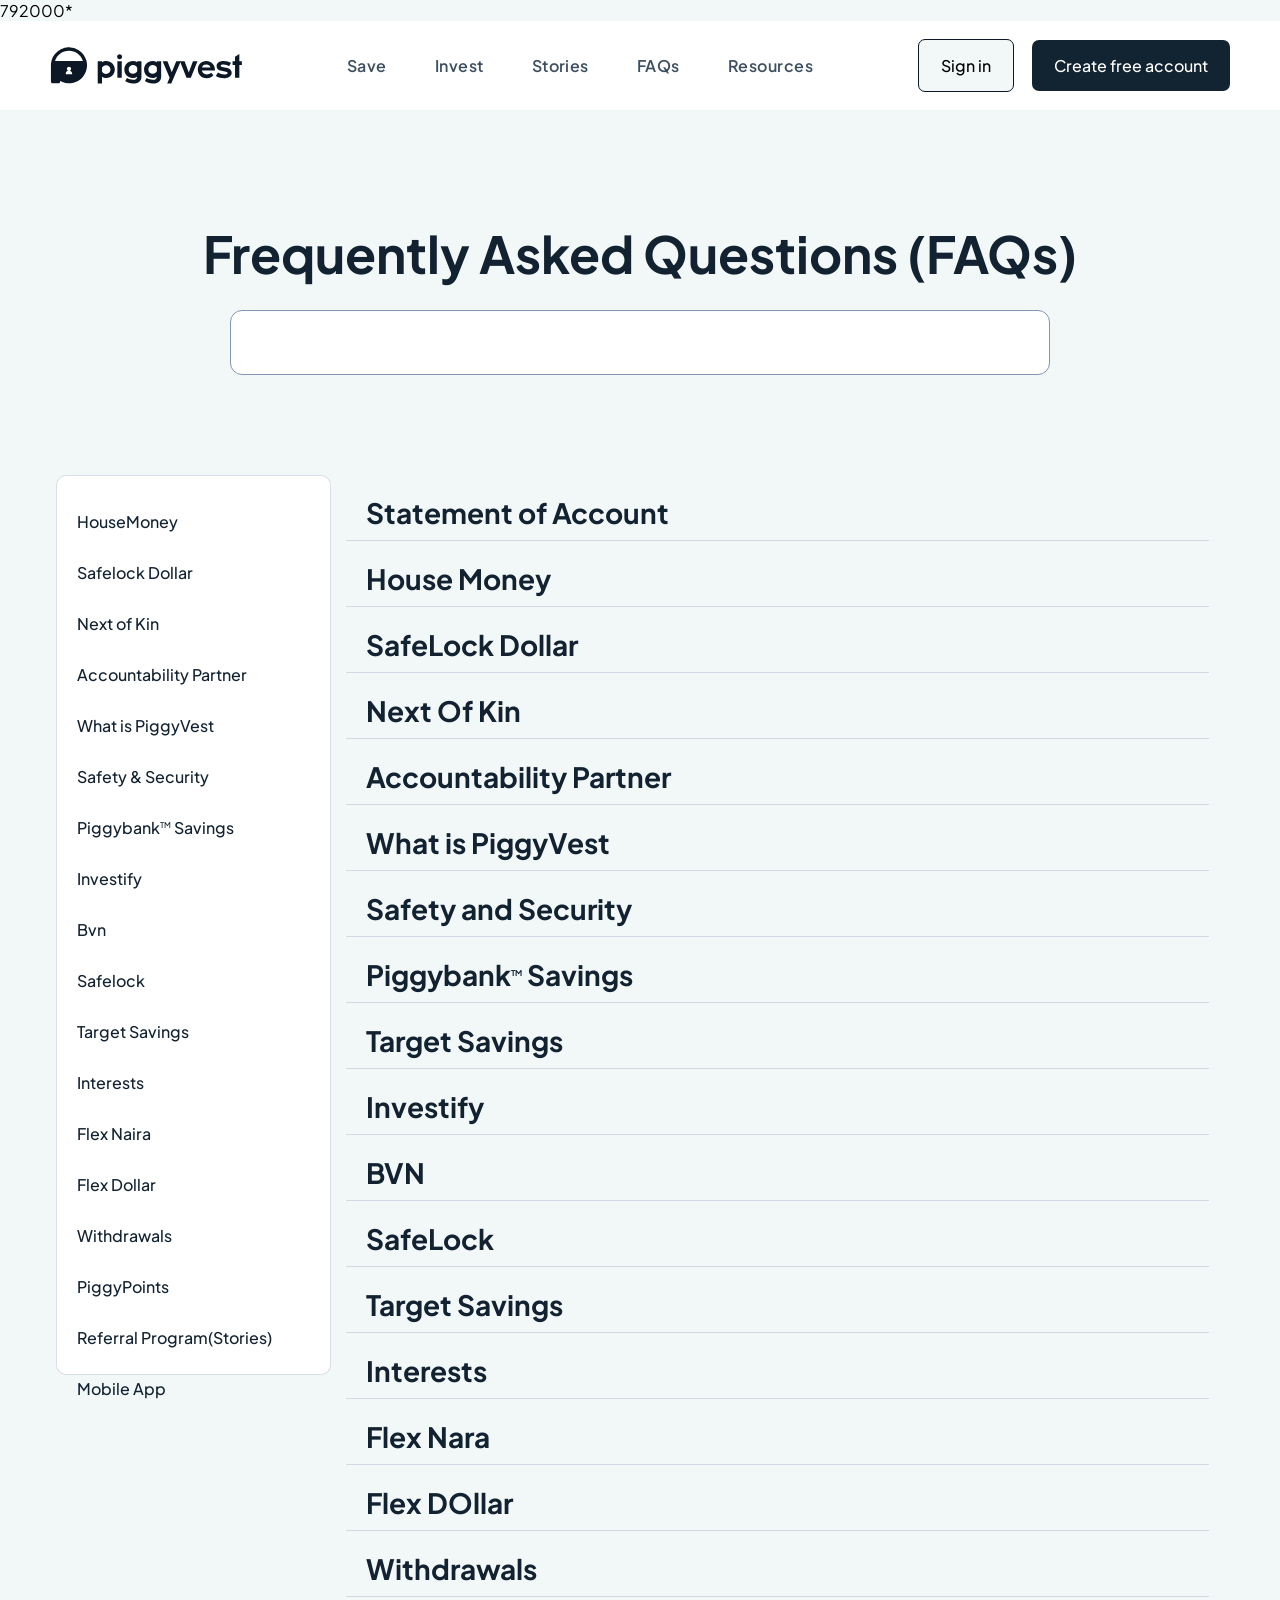
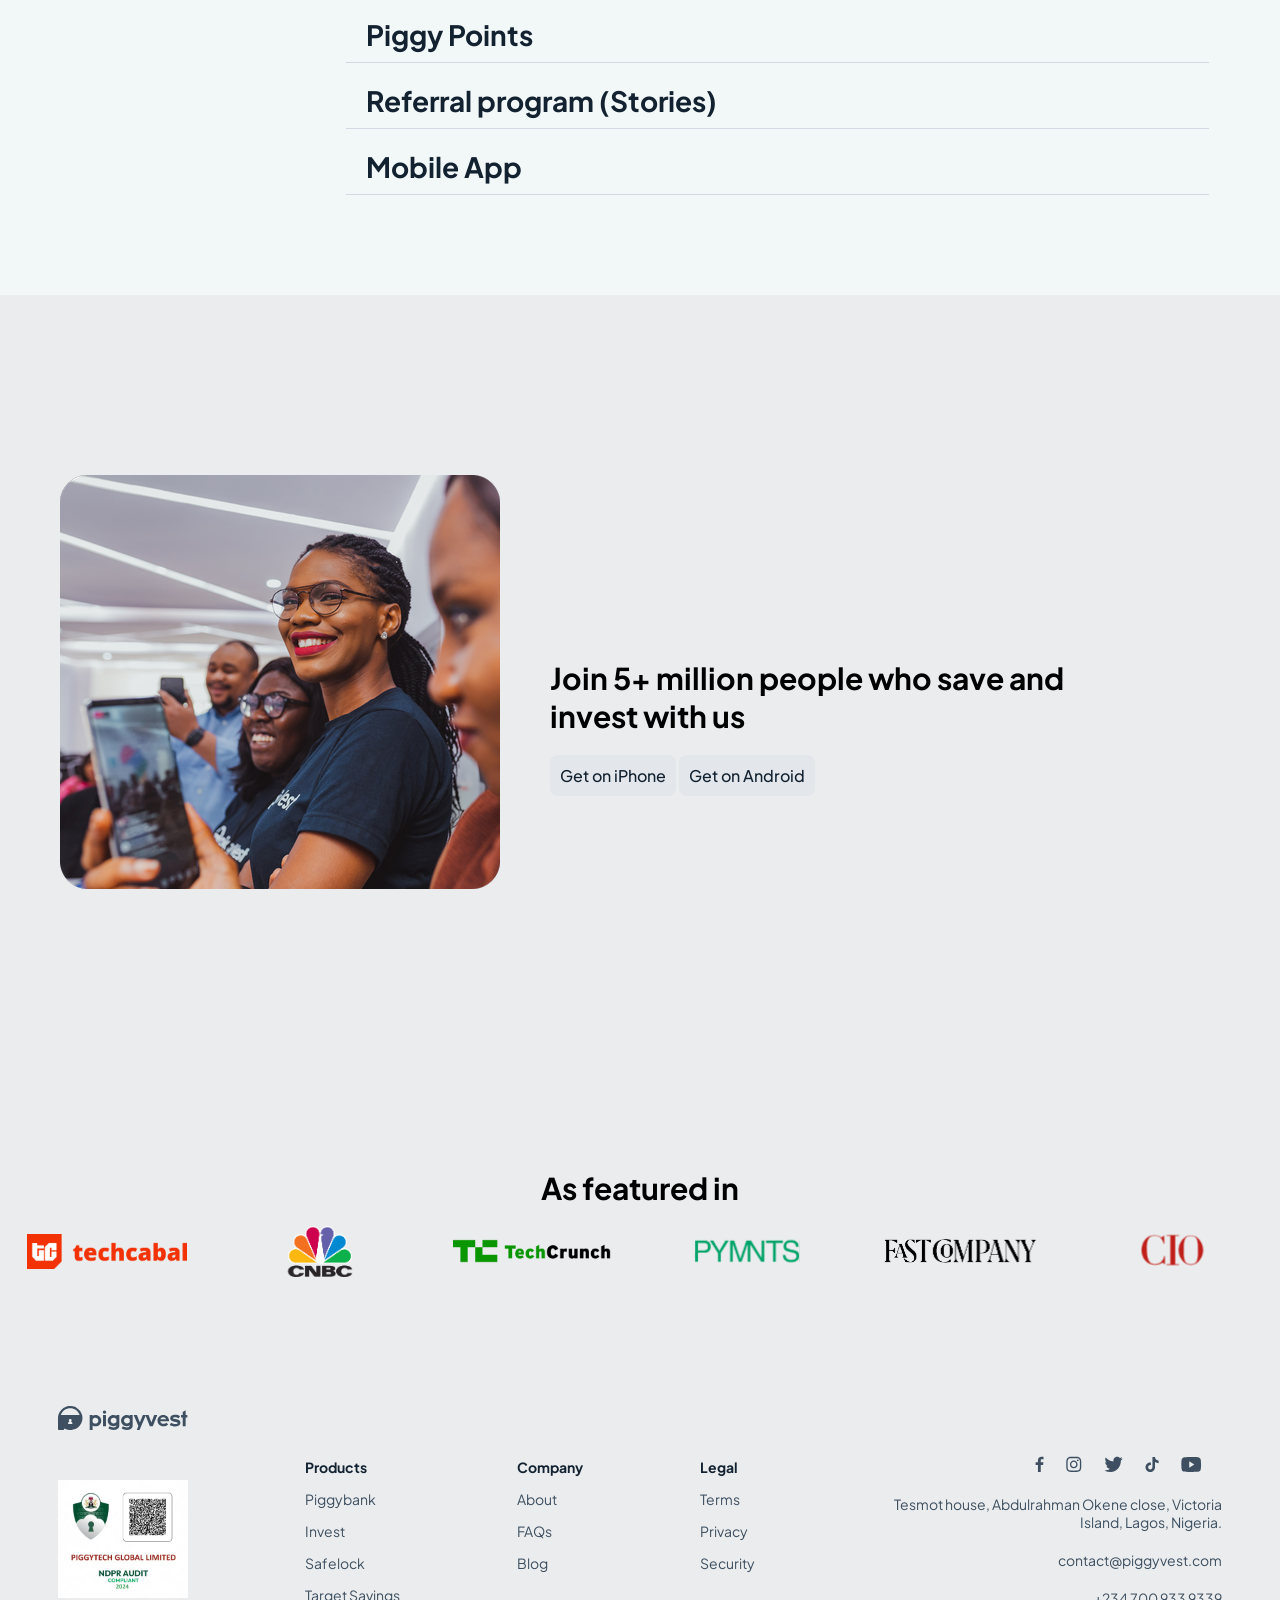
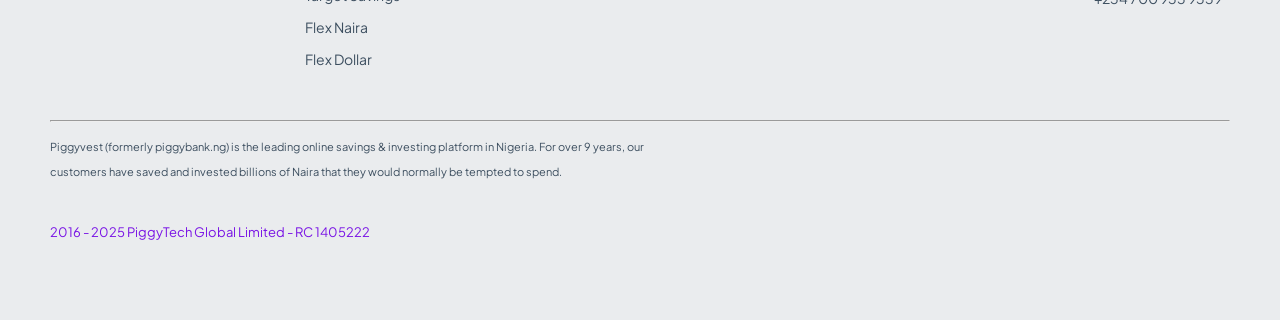
<file: FAQ.html>
792000*<!DOCTYPE html>
<html lang="en">
  <head>
    <meta charset="UTF-8" />
    <meta name="viewport" content="width=device-width, initial-scale=1.0" />
    <title>FAQs</title>
    <link rel="stylesheet" href="style.css" />
    <link rel="preconnect" href="https://fonts.googleapis.com" />
    <link rel="preconnect" href="https://fonts.gstatic.com" crossorigin />
    <link
      href="https://fonts.googleapis.com/css2?family=Nunito:ital,wght@0,200..1000;1,200..1000&family=Plus+Jakarta+Sans:ital,wght@0,200..800;1,200..800&display=swap"
      rel="stylesheet"
    />
  </head>
  <body>
    <section class="head">
      <header>
        <div class="logo">
          <a href="index.html"
            ><img src="./images/logo.svg" alt="piggyvest logo"
          /></a>
        </div>

        <div class="nav">
          <ul class="ul-flex">
            <a href="index.html#resources"><li>Save</li></a>
            <a href="invest.html"><li>Invest</li></a>
            <a href="stories.html"><li>Stories</li></a>
            <a href="FAQ.html"><li>FAQs</li></a>
            <a href="index.html#resources"><li>Resources</li></a>
          </ul>
        </div>

        <div class="headerbtn">
          <a href="#" class="sign-in">Sign in</a>

          <a href="#" class="create-acct">Create free account</a>
        </div>
      </header>
    </section>

    <section class="faq-form">
      <h1 class="faqs">Frequently Asked Questions (FAQs)</h1>
      <div class="input-cont">
        <input type="text" class="text" placeholder="" name="FAQ" />
      </div>
    </section>

    <section class="q-a">
      <div class="left-navbar">
        <ul>
          <a href=""><li class="qa-list">HouseMoney</li></a>
          <a href=""><li class="qa-list">Safelock Dollar</li></a>
          <a href=""><li class="qa-list">Next of Kin</li></a>
          <a href=""><li class="qa-list">Accountability Partner</li></a>
          <a href=""><li class="qa-list">What is PiggyVest</li></a>
          <a href=""><li class="qa-list">Safety & Security</li></a>
          <a href="" class="qa-list"
            ><li>Piggybank<sup>TM</sup> Savings</li></a
          >
          <a href="" class="qa-list"><li>Investify</li></a>
          <a href="" class="qa-list"><li>Bvn</li></a>
          <a href="" class="qa-list"><li>Safelock</li></a>
          <a href="" class="qa-list"><li>Target Savings</li></a>
          <a href="" class="qa-list"><li>Interests</li></a>
          <a href="" class="qa-list"><li>Flex Naira</li></a>
          <a href="" class="qa-list"><li>Flex Dollar</li></a>
          <a href="" class="qa-list"><li>Withdrawals</li></a>
          <a href="" class="qa-list"><li>PiggyPoints</li></a>
          <a href="" class="qa-list"><li>Referral Program(Stories)</li></a>
          <a href="" class="qa-list"><li>Mobile App</li></a>
        </ul>
      </div>

      <div class="faq-content">
        <div>
          <div>
            <a href="">
              <h3 class="faq-heading">Statement of Account</h3>
              <span></span>
            </a>
          </div>
          <div class="lorem">
            Lorem ipsum dolor, sit amet consectetur adipisicing elit. Libero
            consequatur debitis dolor rem tempora adipisci cumque laborum
            fugiat, repellendus molestiae iure est veritatis sed ratione maiores
            porro aspernatur ex nihil?
          </div>
        </div>

        <div>
          <div>
            <a href="">
              <h3 class="faq-heading">House Money</h3>
              <span></span>
            </a>
          </div>
          <div class="lorem">
            Lorem ipsum dolor, sit amet consectetur adipisicing elit. Libero
            consequatur debitis dolor rem tempora adipisci cumque laborum
            fugiat, repellendus molestiae iure est veritatis sed ratione maiores
            porro aspernatur ex nihil?
          </div>
        </div>

        <div>
          <div>
            <a href="">
              <h3 class="faq-heading">SafeLock Dollar</h3>
              <span></span>
            </a>
          </div>
          <div class="lorem">
            Lorem ipsum dolor, sit amet consectetur adipisicing elit. Libero
            consequatur debitis dolor rem tempora adipisci cumque laborum
            fugiat, repellendus molestiae iure est veritatis sed ratione maiores
            porro aspernatur ex nihil?
          </div>
        </div>

        <div>
          <div>
            <a href="">
              <h3 class="faq-heading">Next Of Kin</h3>
              <span></span>
            </a>
          </div>
          <div class="lorem">
            Lorem ipsum dolor, sit amet consectetur adipisicing elit. Libero
            consequatur debitis dolor rem tempora adipisci cumque laborum
            fugiat, repellendus molestiae iure est veritatis sed ratione maiores
            porro aspernatur ex nihil?
          </div>
        </div>

        <div>
          <div>
            <a href="">
              <h3 class="faq-heading">Accountability Partner</h3>
              <span></span>
            </a>
          </div>
          <div class="lorem">
            Lorem ipsum dolor, sit amet consectetur adipisicing elit. Libero
            consequatur debitis dolor rem tempora adipisci cumque laborum
            fugiat, repellendus molestiae iure est veritatis sed ratione maiores
            porro aspernatur ex nihil?
          </div>
        </div>

        <div>
          <div>
            <a href="">
              <h3 class="faq-heading">What is PiggyVest</h3>
              <span></span>
            </a>
          </div>
          <div class="lorem">
            Lorem ipsum dolor, sit amet consectetur adipisicing elit. Libero
            consequatur debitis dolor rem tempora adipisci cumque laborum
            fugiat, repellendus molestiae iure est veritatis sed ratione maiores
            porro aspernatur ex nihil?
          </div>
        </div>

        <div>
          <div>
            <a href="">
              <h3 class="faq-heading">Safety and Security</h3>
              <span></span>
            </a>
          </div>
          <div class="lorem">
            Lorem ipsum dolor, sit amet consectetur adipisicing elit. Libero
            consequatur debitis dolor rem tempora adipisci cumque laborum
            fugiat, repellendus molestiae iure est veritatis sed ratione maiores
            porro aspernatur ex nihil?
          </div>
        </div>

        <div>
          <div>
            <a href="">
              <h3 class="faq-heading">Piggybank<sup>TM</sup> Savings</h3>
              <span></span>
            </a>
          </div>
          <div class="lorem">
            Lorem ipsum dolor, sit amet consectetur adipisicing elit. Libero
            consequatur debitis dolor rem tempora adipisci cumque laborum
            fugiat, repellendus molestiae iure est veritatis sed ratione maiores
            porro aspernatur ex nihil?
          </div>
        </div>

        <div>
          <div>
            <a href="">
              <h3 class="faq-heading">Target Savings</h3>
              <span></span>
            </a>
          </div>
          <div class="lorem">
            Lorem ipsum dolor, sit amet consectetur adipisicing elit. Libero
            consequatur debitis dolor rem tempora adipisci cumque laborum
            fugiat, repellendus molestiae iure est veritatis sed ratione maiores
            porro aspernatur ex nihil?
          </div>
        </div>

        <div>
          <div>
            <a href="">
              <h3 class="faq-heading">Investify</h3>
              <span></span>
            </a>
          </div>
          <div class="lorem">
            Lorem ipsum dolor, sit amet consectetur adipisicing elit. Libero
            consequatur debitis dolor rem tempora adipisci cumque laborum
            fugiat, repellendus molestiae iure est veritatis sed ratione maiores
            porro aspernatur ex nihil?
          </div>
        </div>

        <div>
          <div>
            <a href="">
              <h3 class="faq-heading">BVN</h3>
              <span></span>
            </a>
          </div>
          <div class="lorem">
            Lorem ipsum dolor, sit amet consectetur adipisicing elit. Libero
            consequatur debitis dolor rem tempora adipisci cumque laborum
            fugiat, repellendus molestiae iure est veritatis sed ratione maiores
            porro aspernatur ex nihil?
          </div>
        </div>

        <div>
          <div>
            <a href="">
              <h3 class="faq-heading">SafeLock</h3>
              <span></span>
            </a>
          </div>
          <div class="lorem">
            Lorem ipsum dolor, sit amet consectetur adipisicing elit. Libero
            consequatur debitis dolor rem tempora adipisci cumque laborum
            fugiat, repellendus molestiae iure est veritatis sed ratione maiores
            porro aspernatur ex nihil?
          </div>
        </div>
        <div>
          <div>
            <a href="">
              <h3 class="faq-heading">Target Savings</h3>
              <span></span>
            </a>
          </div>
          <div class="lorem">
            Lorem ipsum dolor, sit amet consectetur adipisicing elit. Libero
            consequatur debitis dolor rem tempora adipisci cumque laborum
            fugiat, repellendus molestiae iure est veritatis sed ratione maiores
            porro aspernatur ex nihil?
          </div>
        </div>

        <div>
          <div>
            <a href="">
              <h3 class="faq-heading">Interests</h3>
              <span></span>
            </a>
          </div>
          <div class="lorem">
            Lorem ipsum dolor, sit amet consectetur adipisicing elit. Libero
            consequatur debitis dolor rem tempora adipisci cumque laborum
            fugiat, repellendus molestiae iure est veritatis sed ratione maiores
            porro aspernatur ex nihil?
          </div>
        </div>

        <div>
          <div>
            <a href="">
              <h3 class="faq-heading">Flex Nara</h3>
              <span></span>
            </a>
          </div>
          <div class="lorem">
            Lorem ipsum dolor, sit amet consectetur adipisicing elit. Libero
            consequatur debitis dolor rem tempora adipisci cumque laborum
            fugiat, repellendus molestiae iure est veritatis sed ratione maiores
            porro aspernatur ex nihil?
          </div>
        </div>

        <div>
          <div>
            <a href="">
              <h3 class="faq-heading">Flex DOllar</h3>
              <span></span>
            </a>
          </div>
          <div class="lorem">
            Lorem ipsum dolor, sit amet consectetur adipisicing elit. Libero
            consequatur debitis dolor rem tempora adipisci cumque laborum
            fugiat, repellendus molestiae iure est veritatis sed ratione maiores
            porro aspernatur ex nihil?
          </div>
        </div>

        <div>
          <div>
            <a href="">
              <h3 class="faq-heading">Withdrawals</h3>
              <span></span>
            </a>
          </div>
          <div class="lorem">
            Lorem ipsum dolor, sit amet consectetur adipisicing elit. Libero
            consequatur debitis dolor rem tempora adipisci cumque laborum
            fugiat, repellendus molestiae iure est veritatis sed ratione maiores
            porro aspernatur ex nihil?
          </div>
        </div>

        <div>
          <div>
            <a href="">
              <h3 class="faq-heading">Piggy Points</h3>
              <span></span>
            </a>
          </div>
          <div class="lorem">
            Lorem ipsum dolor, sit amet consectetur adipisicing elit. Libero
            consequatur debitis dolor rem tempora adipisci cumque laborum
            fugiat, repellendus molestiae iure est veritatis sed ratione maiores
            porro aspernatur ex nihil?
          </div>
        </div>

        <div>
          <div>
            <a href="">
              <h3 class="faq-heading">Referral program (Stories)</h3>
              <span></span>
            </a>
          </div>
          <div class="lorem">
            Lorem ipsum dolor, sit amet consectetur adipisicing elit. Libero
            consequatur debitis dolor rem tempora adipisci cumque laborum
            fugiat, repellendus molestiae iure est veritatis sed ratione maiores
            porro aspernatur ex nihil?
          </div>
        </div>

        <div>
          <div>
            <a href="">
              <h3 class="faq-heading">Mobile App</h3>
              <span></span>
            </a>
          </div>
          <div class="lorem">
            Lorem ipsum dolor, sit amet consectetur adipisicing elit. Libero
            consequatur debitis dolor rem tempora adipisci cumque laborum
            fugiat, repellendus molestiae iure est veritatis sed ratione maiores
            porro aspernatur ex nihil?
          </div>
        </div>
      </div>
    </section>
 
    
    <section class="users">
      <div class="flex-story">
        <img src="images/faqjoin.png" class="faqjoin" alt="stories" />
        <div class="get">
          <h3>Join 5+ million people who save and invest with us</h3>
          <div class="get-buttons">
            <a href=""
              ><span><i class="fa-brands fa-apple"></i></span>Get on iPhone</a
            >
            <a href=""
              ><span><i class="fa-brands fa-google-play"></i></span>Get on
              Android</a
            >
          </div>
        </div>
      </div>
    </section>

    <section class="featured">
      <h2>As featured in</h2>

      <div class="logos">
        <img src="images/techcabal.png" alt="" height="34.67" />
        <img src="images/cnbc.png" alt="" height="51.59" />
        <img src="images/techcrunch.png" alt="" height="28.03" />
        <img src="images/pymn.svg" alt="" height="40" />
        <img src="images/fastcompany.svg" alt="" height="88.89" />
        <img src="images/cio.svg" alt="" height="40" />
      </div>
    </section>

    <section class="footer">
      <div class="footer-flex">
        <div class="footer-images">
          <img
            src="./images/download.svg"
            alt="piggyvest logo"
            class="piggy-logo"
          />
          <img
            src="images/key.avif"
            alt=""
            width="130"
            height="118.3"
            class="key-img"
          />
        </div>

        <div class="list-1">
          <ul>
            <h3>Products</h3>
            <li>Piggybank</li>
            <li>Invest</li>
            <li>Safelock</li>
            <li>Target Savings</li>
            <li>Flex Naira</li>
            <li>Flex Dollar</li>
          </ul>
        </div>

        <div class="list-1">
          <ul>
            <h3>Company</h3>
            <li>About</li>
            <li>FAQs</li>
            <li>Blog</li>
          </ul>
        </div>

        <div class="list-1">
          <ul>
            <h3>Legal</h3>
            <li>Terms</li>
            <li>Privacy</li>
            <li>Security</li>
          </ul>
        </div>

        <div class="icon-images">
          <div class="social-icons">
            <a href="facebook.com"><img src="images/facebook.svg" alt="" /></a>
            <a href="#"><img src="images/instagram.svg" alt="" /></a>
            <a href="#"><img src="images/twitter.svg" alt="" /></a>
            <a href="#"><img src="images/tiktok.svg" alt="" /></a>
            <a href="#"><img src="images/youtube.svg" alt="" /></a><br />
          </div>
          <div class="address">
            <a href="" class="footer-link"
              ><p>
                Tesmot house, Abdulrahman Okene close, Victoria Island, Lagos,
                Nigeria.
              </p></a
            >
            <a href="" class="footer-link"><p>contact@piggyvest.com</p></a>
            <a href="" class="footer-link"><p>+234 700 933 9339</p></a>
          </div>
        </div>
      </div>

      <hr class="line" />

      <p class="last">
        Piggyvest (formerly piggybank.ng) is the leading online savings &
        investing platform in Nigeria. For over 9 years, our customers have
        saved and invested billions of Naira that they would normally be tempted
        to spend.
      </p>

      <p class="lastlast">2016 - 2025 PiggyTech Global Limited - RC 1405222</p>
    </section>
  </body>
</html>
</file>
<file: style.css>
body {
  background-color: rgb(242, 247, 248);
}

* {
  margin: 0;
  padding: 0;
  box-sizing: border-box;
  font-family: Plus Jakarta Sans, sans-serif;
}

.head {
  position: fixed;
  background-color: #ffffff;
  width: 100%;
  z-index: 1;
}
header {
  display: flex;
  align-items: center;
  justify-content: space-around;
  margin: 10px;
}
.ul-flex li {
  padding: 24px;
  color: #3d4f60;
  font-size: 16px;
  letter-spacing: 0.03em;
  font-weight: 600;
}
li {
  list-style: none;
}

a {
  text-decoration: none;
  cursor: pointer;
}
.ul-flex {
  display: flex;
  align-items: center;
  justify-content: space-between;
}

.headerbtn a {
  padding: 15px 22px;
  border-radius: 7px;
  font-weight: 500;
}

.create-acct {
  background-color: #122331;
  color: white;
  border: none;
  margin-left: 15px;
}

.sign-in {
  background-color: rgb(242, 247, 248);
  border: 1px solid #0c1825;
  color: black;
}

.firstsection {
  display: flex;
  align-items: center;
  justify-content: space-between;
  width: 100%;
  padding: 80px 60px;
}

.piggyimg {
  width: 40%;
  margin-top: 70px;
  margin-right: 40px;
  position: relative;
}

.card {
  position: absolute;
}

.card .size {
  height: 59px;
  width: 210px;
}

.first {
  top: 10%;
  left: -10%;
}

.second {
  top: 50%;
  left: -10%;
}

.third {
  bottom: 5%;
  left: -10%;
}

.fourth {
  right: -20%;
  top: 5%;
}

.fifth {
  top: 40%;
  right: -20%;
}
.sixth {
  bottom: 20%;
  right: -20%;
}

.piggyimg img {
  width: 500px;
  height: 502px;
}

.piggytext {
  max-width: 40%;
}

.report {
  background-color: #0089ff;
  color: white;
  font-size: 16px;
  margin-bottom: 40px;
  padding: 8px 16px;
  border-radius: 20px;
}

.save {
  margin-top: 20px;
  font-size: 3em;
  font-weight: 700;
}

.get a {
  background-color: #122231;
  padding: 10px;
  border-radius: 8px;
  color: white;
  font-weight: 500;
}

.get {
  margin-top: 50px;
}

.piggytext p {
  font-size: 20px;
  margin-top: 20px;
  line-height: 32p;
  color: #3d4f60;
}

/* secon section */
.secondsection {
  display: flex;
  align-items: center;
  justify-content: space-between;
  width: 100%;
  padding: 80px 60px;
}

.secicon {
  background-color: white;
  width: 100px;
  height: 80px;
  display: flex;
  align-items: center;
  justify-content: center;
  font-size: 28px;
  border-radius: 20px;
}

.security {
  display: flex;
  align-items: center;
  max-width: 1000px;

  gap: 30px;
}
.security h3 {
  font-size: 24px;
  font-weight: 700;
  margin-bottom: 12px;
  color: #122231;
}

.security p {
  max-width: 600px;
  color: #3d4f60;
  font-size: 16px;
  margin-bottom: 12px;
}
.security a {
  color: #0c1825;
}

/* Third Section */

.thirdsection {
  background-color: rgb(250, 248, 248);
}
.arrow {
  font-size: 18px;
}

.ways {
  text-align: center;
  color: #122231;
}

.ways h2 {
  font-size: 50px;
  margin-bottom: 10px;
}
.ways p {
  font-size: 25px;
  font-weight: 200;
}

.box h3 {
  font-size: 40px;
}
.box p {
  /* max-width: 260px; */
  font-size: 19px;
  line-height: 28px;
  font-weight: 400;
  color: #3d4f60;
  margin-bottom: 50px;
}

.box-container {
  display: grid;
  grid-template-columns: repeat(auto-fit, minmax(450px, 2fr));
  grid-gap: 30px;
  width: 1000px;
  margin: auto;
  margin-top: 40px;
}

.box {
  display: flex;
  flex-direction: column;
  background-color: #f0f3f8;
  /* color: white; */
  padding: 40px;
  border-radius: 10px;
  font-size: 1.2rem;
  box-shadow: 0 4px 8px rgba(0, 0, 0, 0.1);
  min-height: 360px;
}

.box h3 {
  margin-bottom: 10px;
  margin-right: 20px;
  font-size: 36px;
}

.as {
  color: #003399;
}
.one:hover {
  background-color: #003399;
}

.fs {
  color: #3296ff;
}

.two:hover {
  background-color: #3296ff;
}

.gos {
  color: #069b40;
}
.three:hover {
  background-color: #069b40;
}

.fn {
  color: #e5288e;
}
.four:hover {
  background-color: #e5288e;
}

.fd {
  color: #0c1825;
}
.five:hover {
  background-color: #003399;
}

.hm {
  color: #ff783c;
}
.six:hover {
  background-color: #ff783c;
}

.flex-end {
  width: 200px;
  height: auto;
  object-fit: cover;
  align-self: self-end;
}

.box h4 {
  margin-top: 150px;
}

.d-flex {
  display: flex;
  justify-content: space-between;
  margin-top: auto;
  margin-bottom: -35px;
}

.box:hover h2,
.box:hover h3,
.box:hover p,
.box:hover a h4,
.box:hover a {
  color: white;
}

/* Section Four */

.investing-ways {
  text-align: center;
  color: #122231;
  margin-top: 100px;
}

.investing-ways h2 {
  font-size: 50px;
  margin-bottom: 10px;
}
.investing-ways p {
  font-size: 20px;
  font-weight: 400;
  padding-top: 20px;
  margin-top: 10px;
}

.earn {
  background-color: #7913e5;
  color: white;
  max-width: 1200px;
  margin: auto;
  margin-top: 50px;
  border-radius: 20px;
  display: flex;
  align-items: center;
  justify-content: space-around;
}

.earn-image {
  margin-top: 90px;
  margin-bottom: -2.5px;
}

.earn-image img {
  width: 437px;
}

.returns {
  text-align: left;
}
.returns h3 {
  font-size: 40px;
}
.returns p {
  max-width: 300px;
  color: #fed6f1;
  font-size: 20px;
  line-height: 28px;
  margin-bottom: 10rem;
  font-weight: 400;
}
.returns a {
  color: white;
  margin-top: 100px;
}
.myinvestments {
  width: 200px;
  height: auto;
  object-fit: cover;
  align-self: self-end;
}
.frame {
  border: 5px solid white;
  border-radius: 12px;
}
.saver-of-the-month {
  background-color: #eaecee;
  text-align: center;
  color: #122231;
  margin-top: 100px;
}

.saver-of-the-month h2 {
  font-size: 50px;
  margin-bottom: 10px;
  padding-top: 100px;
}

.saver-of-the-month p {
  font-size: 24px;
  font-weight: 400;
  padding-top: 20px;
  padding-bottom: 30px;
  margin: auto;
  max-width: 600px;
}

.users {
  background-color: #eaecee;
  padding: 180px;
}

.get {
  padding-left: 50px;
}
.flex-story {
  display: flex;
  /* justify-content:space-around; */
  align-items: center;
  margin-left: -120px;
}

.flex-story h3 {
  font-weight: 700px;
  font-size: 30px;
  margin-top: 30px;
}

.stories {
  height: 520px;
  width: 450px;
}

.get-buttons {
  margin-top: 30px;
}
.get-buttons a {
  background-color: #e3e6ea;
  color: #122231;
  border-radius: 3px solid white;
}

.featured {
  background-color: #eaecee;
  text-align: center;
  padding-bottom: 70px;
  padding-top: 100px;
}

.featured h2 {
  font-size: 30px;
  font-weight: 20px;
}

.logos {
  display: flex;
  justify-content: space-around;
  align-items: center;
}
.logos img {
  width: 160px;
}
.footer {
  background-color: #eaecee;
  padding-top: 70px;
}

.footer-flex {
  background-color: #eaecee;
  padding-top: 20px;
  display: flex;
  justify-content: space-around;
  margin-bottom: 50px;
}

.footer-images img {
  display: block;
  justify-content: center;
}
.piggy-logo {
  margin-top: -50px;
}
.key-img {
  margin-top: 50px;
}
.list-1 {
  max-width: 100px;
  font-size: 10px;
  list-style: none;
}

.icon-images {
  display: flexbox;
  /* max-width: 400px; */
  /* margin-left:50px; */
  text-align: right;
  color: #3d4f60;
  font-size: 14px;
}

.footer p {
  font-weight: 8px;
}
.list-1 li {
  padding-top: 10px;
  color: #3d4f60;
  font-size: 14px;
  line-height: 22.08px;
}
.list-1 h3 {
  font-size: 14px;
  color: #122231;
  line-height: 22.08px;
}
.social-icons {
  margin-bottom: 20px;
}
.social-icons a {
  padding-right: 20px;
}
.footer-link {
  font-weight: 12px;
}

.address {
  max-width: 350px;
}

.address p {
  padding-bottom: 20px;
  color: #3d4f60 !important;
  font-size: 14px;
}

.line {
  margin: 12px 50px 12px;
}

.last {
  color: #3d4f60;
  font-size: 11px;
  max-width: 992px;
  margin-right: 600px;
  margin-left: 50px;
  line-height: 25px;
}

.lastlast {
  color: #7913e5;
  font-size: 13px;
  margin-top: 40px;
  margin-left: 50px;
  padding-bottom: 80px;
}
/* FAQ FORM SECTION*/
.faq-form {
  padding-top: 200px;
  font-family: Plus jakarta Sans;
}

.faqs {
  font-size: 51px;
  text-align: center;
  color: #122231;
}

.input-cont {
  display: flex;
  justify-content: center;
  width: 80%;
  margin: auto;
}

.text {
  margin: 25px 0 0;
  border: 1px solid #8495b1;
  height: 65px;
  font-size: 16px;
  padding: 1px 2px 1px 25px;
  align-items: center;
  width: 80%;
  border-radius: 12px;
}

.q-a {
  margin-right: 40px;
  margin-left: 40px;
  padding: 100px 16px;
  display: flex;
}

.flexbar {
  display: flexbox;
}

.left-navbar {
  background-color: white;
  position: relative;
  width: 350px;
  height: 900px;
  color: #122231;
  padding: 20px;
  border: 1px solid rgba(132, 149, 177, 0.3);
  border-radius: 10px;
}
sup {
  font-size: 8px;
}
ul .qa-list {
  display: block;
  font-size: 16px;
  font-weight: 500;
  cursor: pointer;
  padding: 15px 0;
  color: #122231;
  font-family: Plus Jakarta Sans;
}

.faq-content {
  position: relative;
  width: 100%;
  padding: 0 15px;

  justify-content: space-between;
}

.faq-heading {
  border-bottom: 1px solid rgba(132, 149, 177, 0.3);
  margin-top: 10px;
  padding: 10px 20px;
  font-size: 28px;
  color: #122231;
}

.lorem {
  display: none;
}
/* stories page */

.customer-love {
  padding-top: 120px;
  font-family: jakarta;
  padding: 195px 16px 60px;
  display: flex;
  align-items: center;
  justify-content: space-between;
  justify-items: center;
  width: 100%;
  padding-bottom: 100px;
}

.left-side-nav {
  width: 600px;
  padding: 12px;
}

.left-side-nav h1 {
  font-size: 48px;
  width: 60%;
  font-family: Plus Jakarta Sans;
  color: #122231;
}

.left-side-p {
  font-size: 20px;
  font-family: Plus Jakarta Sans;
  color: #3d4f60;
  width: 92%;
  padding: 15px;
  margin-left: -13px;
  margin-bottom: 20px;
}

.left-side-link {
  background-color: #122231;
  color: white;
  padding: 12px;
  border-radius: 10px;
  font-family: Plus jakarta sans;
}

.left-side-image {
  position: relative;
  justify-items: center;
  width: 517px;
  height: 484px;
}

.over img {
  position: absolute;
  width: 500px;
  height: 400px;
  top: 12%;
  left: -10%;
}

.section-one {
  background-color: #7913e5;
  padding-top: 150px;
  height: auto;
  display: flex;
}

.left-one {
  width: 50%;
  margin: auto;
}

.left-one h1 {
  font-size: 48px;
  color: #ffffff;
  width: 370px;
  letter-spacing: -1.5px;
}

.left-one p {
  font-size: 20px;
  width: 400px;
  margin: 10px 0 40px;
  color: #ffffff;
}

.retbtn {
  background-color: #ffffff;
  width: fit-content;
  height: auto;
  border-radius: 20px;
  padding: 12px;
  margin-bottom: 30px;
  margin-top: 10px;
}

.right-one img {
  width: 450px;
  height: 630px;
  margin-right: 100px;
}

.downloadbtn a {
  background-color: #122231;
  color: #ffffff;
  width: fit-content;
  height: auto;
  border-radius: 15px;
  padding: 12px;
  margin-right: 5px;
  font-weight: 500;
}

.section-two {
  justify-items: center;
  padding-top: 50px;
  background-color: #f2f3f5;
}

.section-two h2 {
  font-size: 51px;
  color: #122231;
}

.section-two p {
  font-size: 16px;
  color: #3d4f60;
  margin-top: 15px;
  margin-bottom: 50px;
  padding-bottom: 2rem;
}

.row {
  display: flex;
  justify-content: space-between;
  margin-top: 50px;
}

.row1 {
  width: 360px;
  height: auto;
  background-color: #ffffff;
  padding: 12px;
  border-radius: 15px;
  margin-right: 25px;
}

.row1 h3 {
  font-size: 36px;
  color: #7913e5;
  margin: 25px 0 10px;
  width: 90%;
  letter-spacing: 0.5px;
  margin-bottom: 1.6rem;
}

.row1 p {
  color: #3d4f60;
  font-size: 16px;
  margin: 18px 0 18px;
}
.two p {
  margin-bottom: 2.3rem;
}
.imgcontrol {
  justify-items: center;
  /* width: fit-content; */
  align-items: center;
}

.imgcontrol1 img {
  width: 288px;
  height: 240.52px;
  margin-top: 3rem;
}

.section-three {
  width: 100%;
  height: auto;
  display: flex;
  flex-direction: row;
  padding-top: 4rem;
}

/* background-image: url(images/flower.png); */

.section-three-text {
  background-color: #7913e5;
  color: #ffffff;
  flex-basis: 60%;
  padding: 80px 16px 85px;
}

.stt {
  margin-left: 3rem;
}
.s3 h3 {
  font-size: 51px;
}

.s3 p {
  font-size: 15px;
  padding: 15px 0px 0px;
  max-width: 410px;
  justify-items: left;
  font-weight: 500;
  line-height: 1.4rem;
}

.section-three-img {
  flex-basis: 40%;
  height: auto;
}

.section-three-img img {
  width: 100%;
  height: 100%;
}

.section-four {
  width: 100%;
  height: auto;
  padding-top: 4rem;
  background-color: #f2f3f5;
  justify-items: center;
}

.s4 {
  font-size: 50px;
  color: #122331;
}

.one-card {
  max-width: 360px;
  height: auto;
}

.card-grid {
  /* display: grid;
  grid-template-columns: 1fr 3fr;
  gap: 2rem; */
   display: grid;
 grid-template-columns: 1fr 1fr 1fr; 
  grid-gap: 30px;
  width: 1000px;
  /* margin: auto; */
  margin-top: 40px;
}

.oc-image {
  width: 360px;
  height: 110px;
}

.oc-image img {
  width: 360px;
  height: 110px;
  border-radius: 20px 20px 0 0;
}

.oc-text {
  background-color: #ffffff;
  border-radius: 0 0 20px 20px;
  height: 238px;
  padding: 30px 15px 30px 30px;
}

.sizing {
  width: 16rem;
}

.oc-text h4 {
  margin-bottom: 2rem;
  font-size: 20px;
  margin: 0 0 20px;
  color: #122231;
}

.oc-text1 {
  display: flex;
  flex-direction: row;
  justify-content: space-between;
}

.oc-text p {
  font-size: 13px;
  margin-bottom: 3rem;
  font-weight: 600;
  max-width: 3rem;
  color: #383838;
}

.oc2 p {
  margin-right: 1rem;
}

.per {
  font-weight: 400;
  color: #3d4f60;
}

.oc-text button {
  color: #069b40;
  font-weight: 600;
  /* font-size: ; */
  padding: 12px;
  border-radius: 20px;
  border: none;
}
</file>
